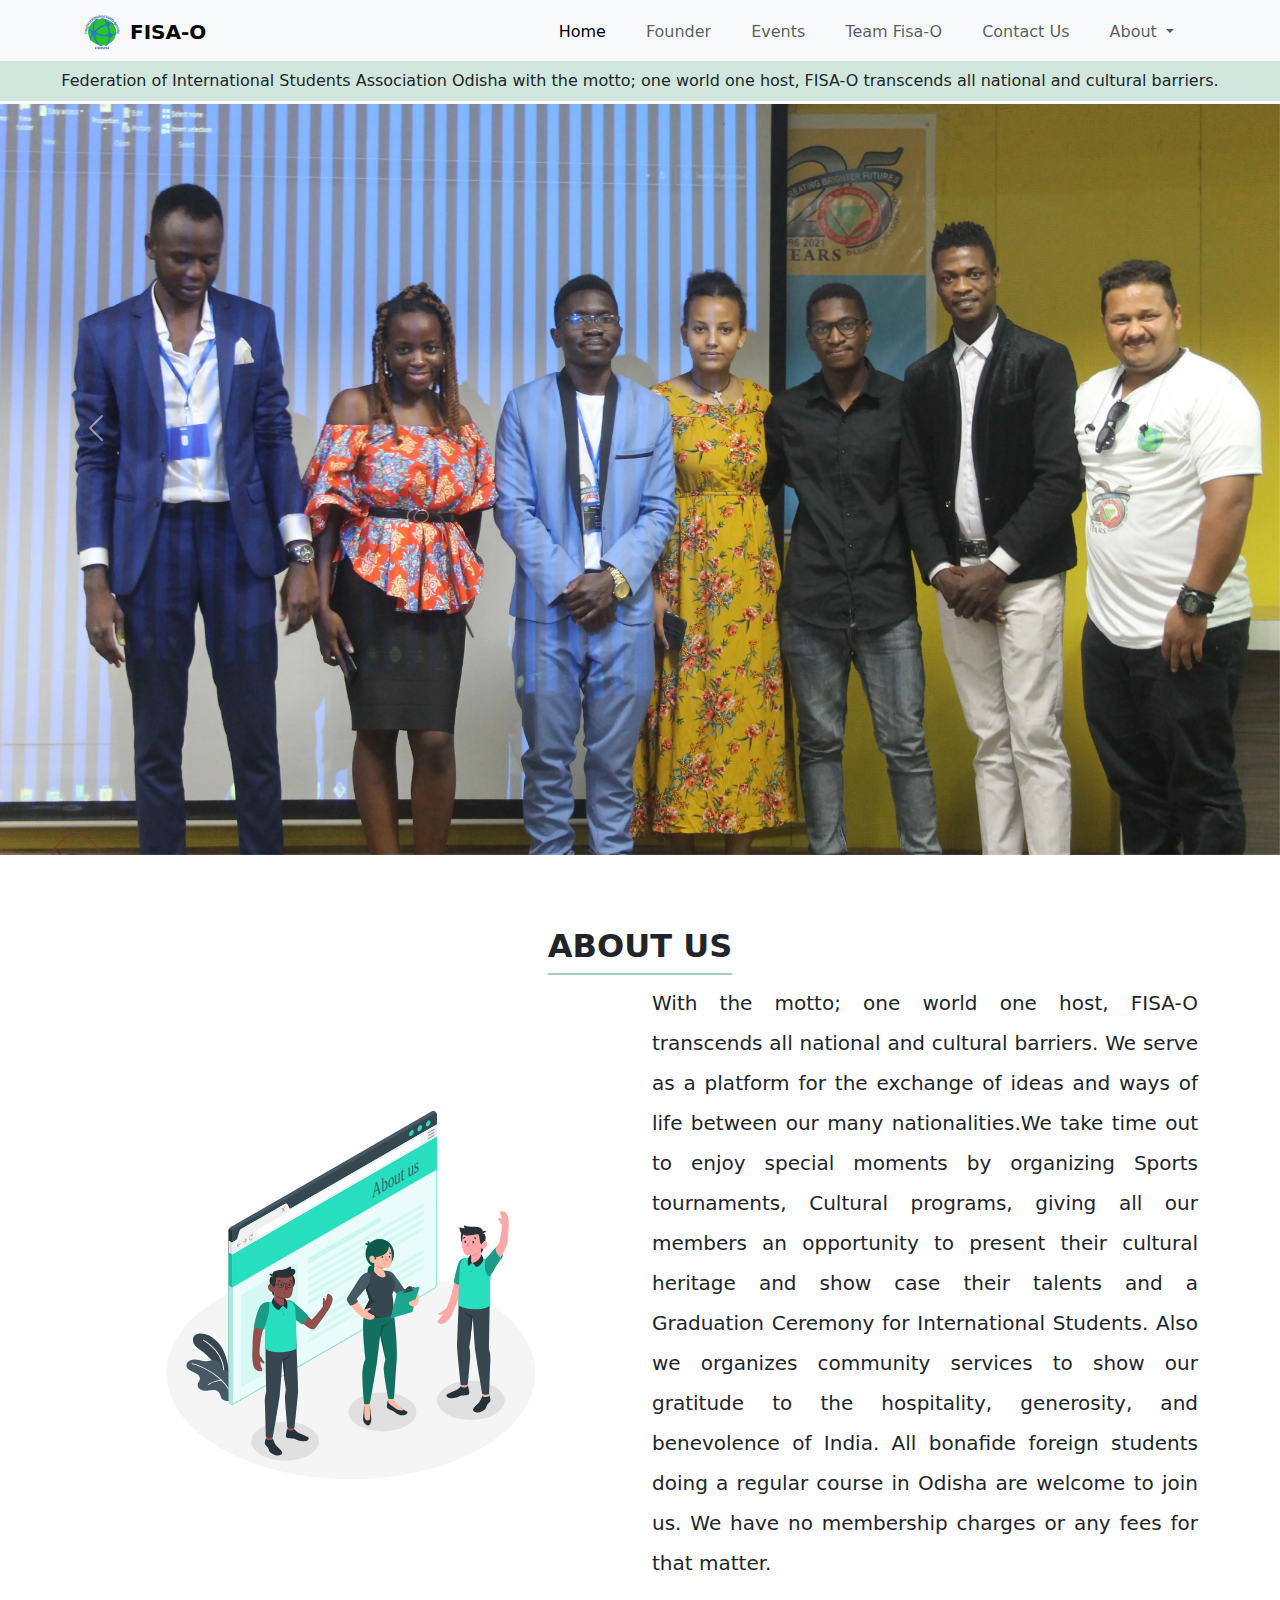
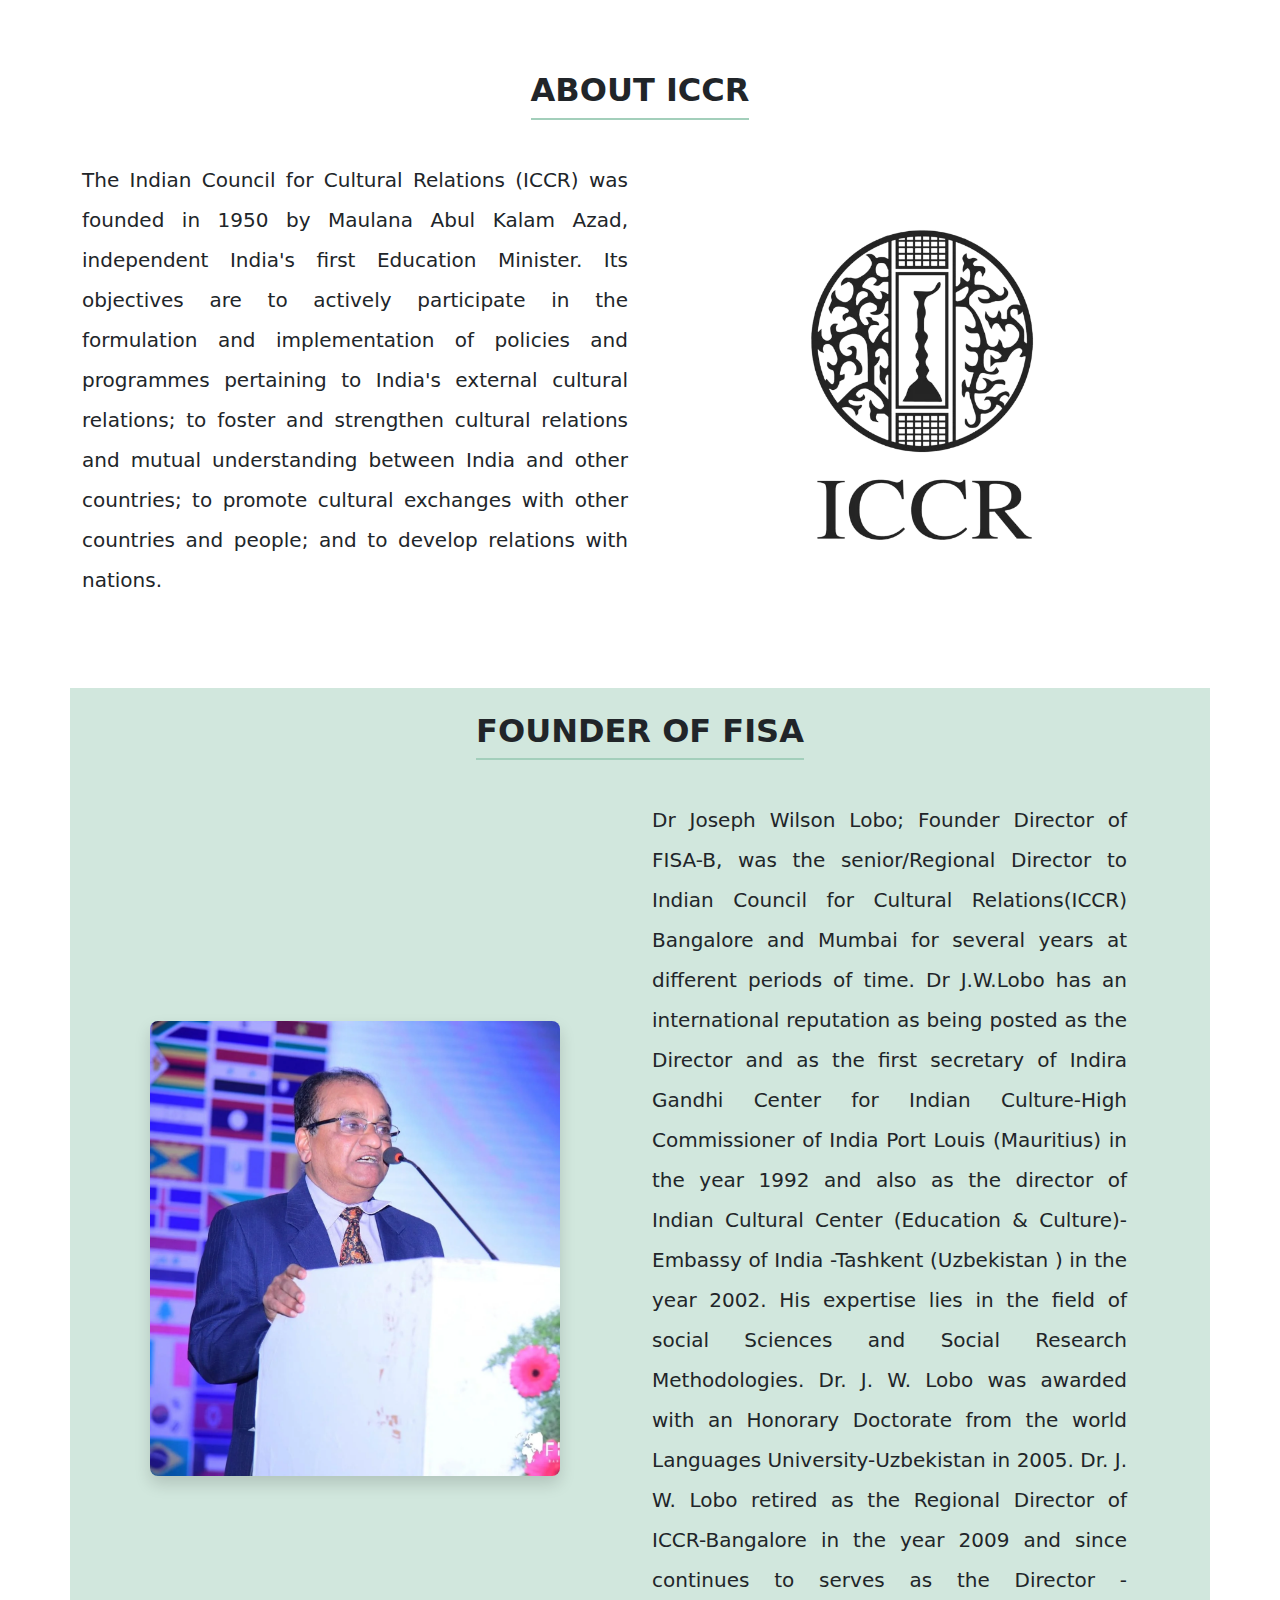
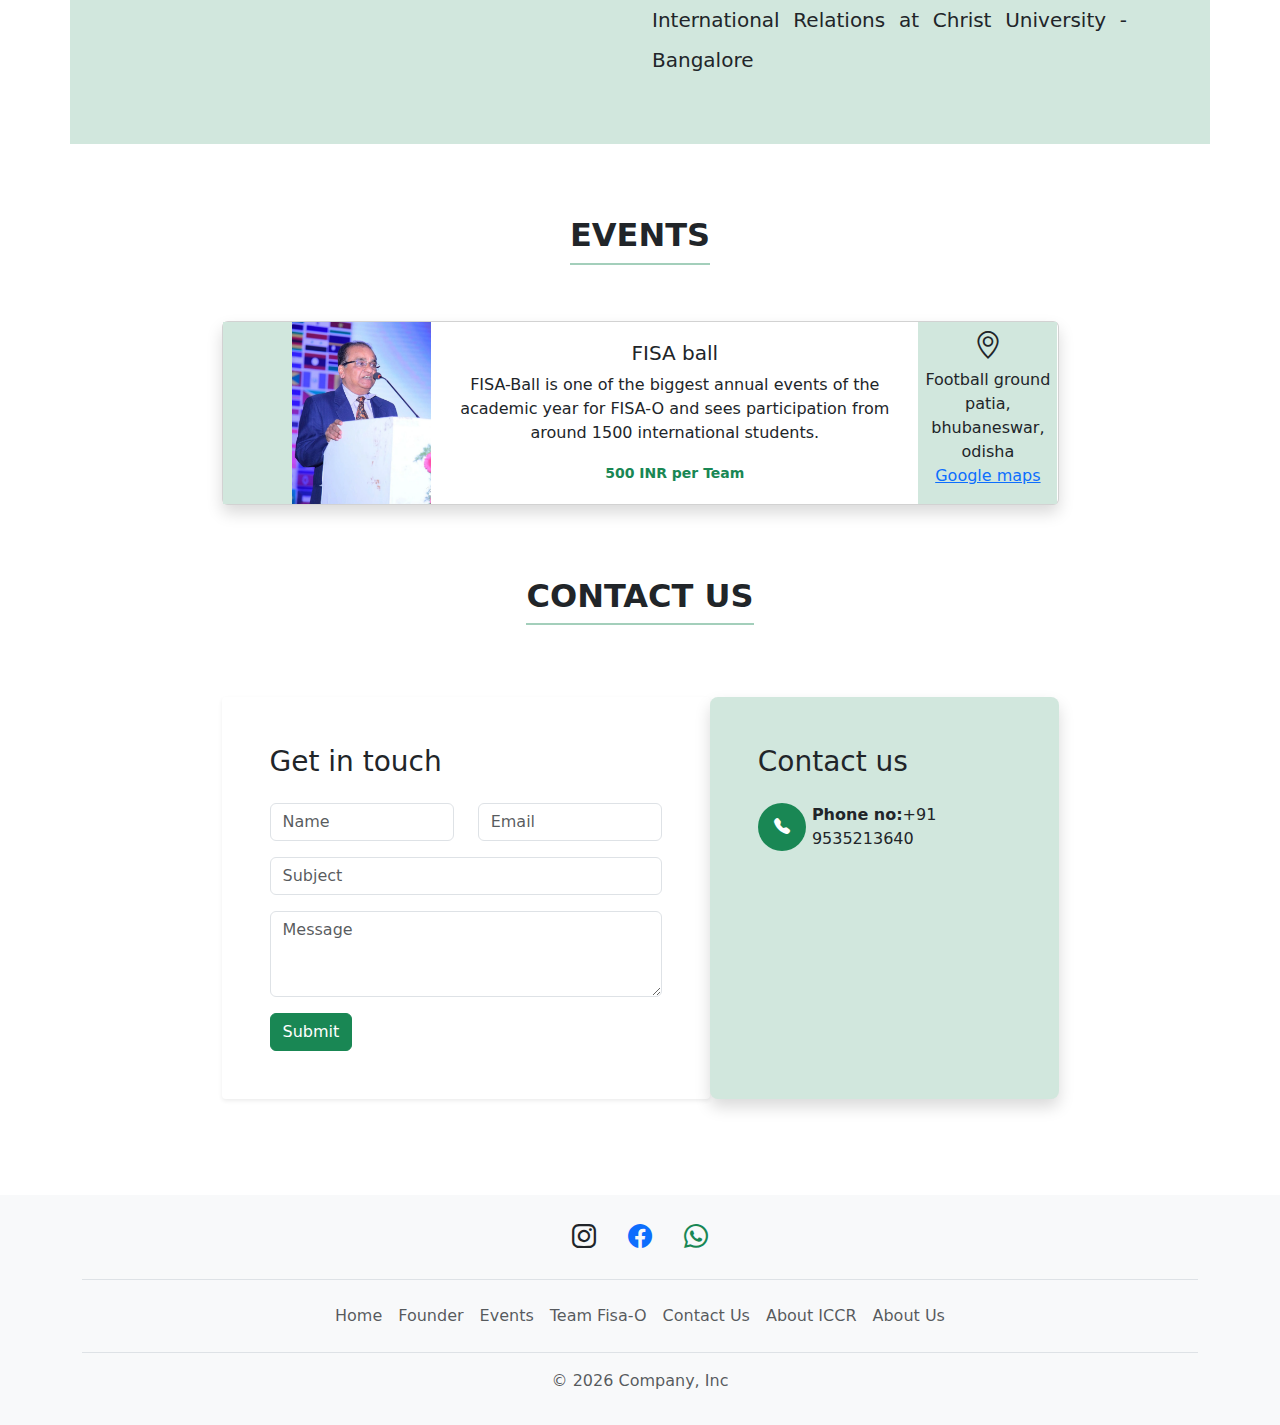
<file: index.html>
<!DOCTYPE html>
<html lang="en">
  <head>
    <meta charset="utf-8" />
    <meta name="viewport" content="width=device-width, initial-scale=1" />
    <meta name="title" content="FISA - ODISHA" />
    <meta
      name="description"
      content="Federation of International Students Association Odisha with the motto; one world one host, FISA-O transcends all national and cultural barriers."
    />
    <meta name="keywords" content="fisao,fisa odisha,fisa" />
    <meta name="robots" content="index, follow" />
    <meta http-equiv="Content-Type" content="text/html; charset=utf-8" />
    <meta name="language" content="English" />

    <title>FISA-O | Home</title>
    <link
      rel="stylesheet"
      href="https://cdn.jsdelivr.net/npm/bootstrap-icons@1.10.5/font/bootstrap-icons.min.css"
    />
    <link
      href="https://cdn.jsdelivr.net/npm/bootstrap@5.3.0/dist/css/bootstrap.min.css"
      rel="stylesheet"
    />
    <link rel="shortcut icon" href="./assets/favicon.png" type="image/x-icon" />
    <link rel="stylesheet" href="./styles.css" />
  </head>
  <body>
    <!-- navbar -->
    <nav class="navbar navbar-expand-lg bg-body-tertiary fixed-top">
      <div
        class="bg-success-subtle fixed-top small_banner border-bottom border-3 border-light"
      >
        <p class="m-2 text-center">
          Federation of International Students Association Odisha with the
          motto; one world one host, FISA-O transcends all national and cultural
          barriers.
        </p>
      </div>
      <div class="container">
        <a class="navbar-brand d-flex align-items-center" href="#"
          ><img
            class="img-fluid"
            style="width: 2.5rem"
            src="./assets/logo.webp"
            alt="fisao logo"
          />
          <p class="fw-bold m-0 ms-2">FISA-O</p></a
        >
        <button
          class="navbar-toggler"
          type="button"
          data-bs-toggle="offcanvas"
          data-bs-target="#offcanvasNavbar"
          aria-controls="offcanvasNavbar"
          aria-label="Toggle navigation"
        >
          <span class="navbar-toggler-icon"></span>
        </button>
        <div
          class="offcanvas offcanvas-end"
          tabindex="-1"
          id="offcanvasNavbar"
          aria-labelledby="offcanvasNavbarLabel"
        >
          <div class="offcanvas-header">
            <h5 class="offcanvas-title" id="offcanvasNavbarLabel">Menu</h5>
            <button
              type="button"
              class="btn-close"
              data-bs-dismiss="offcanvas"
              aria-label="Close"
            ></button>
          </div>
          <div class="offcanvas-body">
            <ul class="navbar-nav justify-content-end flex-grow-1 pe-3">
              <li class="nav-item">
                <a class="nav-link active" aria-current="page" href="#">Home</a>
              </li>
              <li class="nav-item ms-4">
                <a class="nav-link" href="#founder">Founder</a>
              </li>
              <li class="nav-item ms-4">
                <a class="nav-link" href="#">Events</a>
              </li>
              <li class="nav-item ms-4">
                <a class="nav-link" href="#">Team Fisa-O</a>
              </li>
              <li class="nav-item ms-4">
                <a class="nav-link" href="#">Contact Us</a>
              </li>
              <li class="nav-item ms-4 dropdown">
                <a
                  class="nav-link dropdown-toggle"
                  href="#"
                  role="button"
                  data-bs-toggle="dropdown"
                  aria-expanded="false"
                >
                  About
                </a>
                <ul class="dropdown-menu">
                  <li><a class="dropdown-item" href="#aboutus">About Us</a></li>
                  <li><a class="dropdown-item" href="#">About ICCR</a></li>
                  <li>
                    <hr class="dropdown-divider" />
                  </li>
                  <li>
                    <a class="dropdown-item" href="#">Something else here</a>
                  </li>
                </ul>
              </li>
            </ul>
            <!-- <form class="d-flex mt-3" role="search">
              <input
                class="form-control me-2"
                type="search"
                placeholder="Search"
                aria-label="Search"
              />
              <button class="btn btn-outline-success" type="submit">
                Search
              </button>
            </form> -->
          </div>
        </div>
      </div>
    </nav>

    <!-- carousel -->

    <div
      id="carouselExampleAutoplaying"
      class="carousel slide"
      data-bs-ride="carousel"
    >
      <div class="carousel-inner">
        <div class="carousel-item active">
          <img
            src="./assets/images/IMG_6066.webp"
            class="d-block w-100"
            alt="..."
          />
        </div>
        <div class="carousel-item">
          <img
            src="./assets/images/IMG_5886.webp"
            class="d-block w-100"
            alt="..."
          />
        </div>
        <div class="carousel-item">
          <img
            src="./assets/images/IMG_5905.webp"
            class="d-block w-100"
            alt="..."
          />
        </div>
      </div>
      <button
        class="carousel-control-prev"
        type="button"
        data-bs-target="#carouselExampleAutoplaying"
        data-bs-slide="prev"
      >
        <span class="carousel-control-prev-icon" aria-hidden="true"></span>
        <span class="visually-hidden">Previous</span>
      </button>
      <button
        class="carousel-control-next"
        type="button"
        data-bs-target="#carouselExampleAutoplaying"
        data-bs-slide="next"
      >
        <span class="carousel-control-next-icon" aria-hidden="true"></span>
        <span class="visually-hidden">Next</span>
      </button>
    </div>

    <!-- about us section  -->
    <section class="container mt-5" id="aboutus">
      <div class="text-center">
        <h2
          class="d-inline-block fw-semibold mt-4 pb-2 border-bottom border-success-subtle border-2"
        >
          ABOUT US
        </h2>
      </div>

      <div class="row row-cols-1 row-cols-md-2 align-items-center">
        <div class="col d-flex justify-content-center">
          <img
            class="img-fluid w-75"
            src="./assets/images/about_us_img.svg"
            alt=""
          />
        </div>
        <div class="col">
          <p class="lh-lg lead" style="text-align: justify">
            With the motto; one world one host, FISA-O transcends all national
            and cultural barriers. We serve as a platform for the exchange of
            ideas and ways of life between our many nationalities.We take time
            out to enjoy special moments by organizing Sports tournaments,
            Cultural programs, giving all our members an opportunity to present
            their cultural heritage and show case their talents and a Graduation
            Ceremony for International Students. Also we organizes community
            services to show our gratitude to the hospitality, generosity, and
            benevolence of India. All bonafide foreign students doing a regular
            course in Odisha are welcome to join us. We have no membership
            charges or any fees for that matter.
          </p>
        </div>
      </div>
    </section>

    <!-- about iccr section  -->
    <section class="container mt-5">
      <div class="text-center">
        <h2
          class="d-inline-block fw-semibold my-4 pb-2 border-bottom border-success-subtle border-2"
        >
          ABOUT ICCR
        </h2>
      </div>

      <div class="row row-cols-1 row-cols-md-2 align-items-center mt-3">
        <div class="col">
          <p class="lh-lg lead" style="text-align: justify">
            The Indian Council for Cultural Relations (ICCR) was founded in 1950
            by Maulana Abul Kalam Azad, independent India's first Education
            Minister. Its objectives are to actively participate in the
            formulation and implementation of policies and programmes pertaining
            to India's external cultural relations; to foster and strengthen
            cultural relations and mutual understanding between India and other
            countries; to promote cultural exchanges with other countries and
            people; and to develop relations with nations.
          </p>
        </div>
        <div class="col text-center">
          <img
            class="img-fluid w-50"
            src="./assets/images/ICCR_LOGO.webp"
            alt=""
          />
        </div>
      </div>
    </section>

    <br />
    <!-- founder section  -->
    <section class="container mt-5 bg-success-subtle pb-5" id="founder">
      <div class="text-center">
        <h2
          class="d-inline-block fw-semibold my-4 pb-2 border-bottom border-success-subtle border-2"
        >
          FOUNDER OF FISA
        </h2>
      </div>

      <div class="row row-cols-1 row-cols-md-2 align-items-center mt-3">
        <div class="col text-center">
          <img
            class="img-fluid w-75 rounded-3 shadow"
            src="./assets/images/founder.webp"
            alt=" Dr Joseph Wilson Lobo"
          />
        </div>
        <div class="col">
          <p
            class="lh-lg lead text-founder"
            style="text-align: justify; width: 87%"
          >
            Dr Joseph Wilson Lobo; Founder Director of FISA-B, was the
            senior/Regional Director to Indian Council for Cultural
            Relations(ICCR) Bangalore and Mumbai for several years at different
            periods of time. Dr J.W.Lobo has an international reputation as
            being posted as the Director and as the first secretary of Indira
            Gandhi Center for Indian Culture-High Commissioner of India Port
            Louis (Mauritius) in the year 1992 and also as the director of
            Indian Cultural Center (Education & Culture)-Embassy of India
            -Tashkent (Uzbekistan ) in the year 2002. His expertise lies in the
            field of social Sciences and Social Research Methodologies. Dr. J.
            W. Lobo was awarded with an Honorary Doctorate from the world
            Languages University-Uzbekistan in 2005. Dr. J. W. Lobo retired as
            the Regional Director of ICCR-Bangalore in the year 2009 and since
            continues to serves as the Director -International Relations at
            Christ University -Bangalore
          </p>
        </div>
      </div>
    </section>
    <!-- events section -->
    <section class="container mt-5" id="events">
      <div class="text-center">
        <h2
          class="d-inline-block fw-semibold mt-4 pb-2 border-bottom border-success-subtle border-2"
        >
          EVENTS
        </h2>
        <div class="mt-5">
          <div class="card mb-3 w-75 mx-auto h-25 shadow fullWidthOnMob">
            <div class="row g-0">
              <div
                class="col-md-1 p-1 bg-success-subtle d-flex justify-content-center flex-column"
              >
                <!-- <span class="fw-bold fs-2">17</span>
                <span class="fw-semibold font-monospace">Jun</span>
                <span class="fw-semibold font-monospace">2023</span> -->
              </div>
              <div class="col-md-2">
                <img
                  src="./assets/images/founder.webp"
                  class="img-fluid h-100 w-100 object-fit-cover"
                  alt="..."
                />
              </div>
              <div class="col-md-7 d-flex align-items-center">
                <div class="card-body">
                  <h5 class="card-title">FISA ball</h5>
                  <p class="card-text">
                    FISA-Ball is one of the biggest annual events of the
                    academic year for FISA-O and sees participation from around
                    1500 international students.
                  </p>
                  <p class="card-text">
                    <small class="text-success fw-bold">500 INR per Team</small>
                  </p>
                </div>
              </div>
              <div
                class="col-md-2 p-1 pb-3 bg-success-subtle d-flex justify-content-center flex-column"
              >
                <i class="bi bi-geo-alt fs-3"></i>
                <p class="m-0">Football ground patia, bhubaneswar, odisha</p>
                <a href="#" target="_blank">Google maps</a>
              </div>
            </div>
          </div>
        </div>
      </div>
    </section>
    <!-- contact us section -->
    <section class="container mt-5" id="contactus">
      <div class="text-center">
        <h2
          class="d-inline-block fw-semibold my-4 pb-2 border-bottom border-success-subtle border-2"
        >
          CONTACT US
        </h2>
      </div>
      <div class="row mt-5 w-75 mx-auto fullWidthOnMob">
        <div class="col-md-7 p-5 shadow-sm rounded-1">
          <h3 class="mb-4">Get in touch</h3>
          <!-- name and email -->
          <form
            action="https://webhook.site/e70df9bc-078f-4857-b499-24d6a0eac8d3"
            method="POST"
          >
            <div class="row">
              <div class="col-md-6">
                <div class="mb-3">
                  <input
                    name="name"
                    class="form-control"
                    type="text"
                    placeholder="Name"
                    aria-label="input your name "
                    required
                  />
                </div>
              </div>
              <div class="col-md-6">
                <div class="mb-3">
                  <input
                    name="email"
                    class="form-control"
                    type="email"
                    placeholder="Email"
                    aria-label="input your email "
                    required
                  />
                </div>
              </div>
            </div>

            <div class="mb-3">
              <input
                name="subject"
                class="form-control"
                type="text"
                placeholder="Subject"
                aria-label="input your subject "
                required
              />
            </div>
            <div class="mb-3">
              <textarea
                name="message"
                class="form-control"
                id="exampleFormControlTextarea1"
                rows="3"
                placeholder="Message"
                required
              ></textarea>
            </div>
            <div class="mt-3">
              <button type="submit" class="btn btn-success">Submit</button>
            </div>
          </form>
          <!-- // -->
        </div>
        <div class="col-md-5 bg-success-subtle rounded-3 shadow p-5">
          <h3 class="mb-4">Contact us</h3>
          <div class="row align-items-center">
            <div class="col-2">
              <div
                class="circleShape rounded-circle bg-success d-flex justify-content-center align-items-center"
              >
                <i class="bi bi-telephone-fill text-white"></i>
              </div>
            </div>
            <div class="col-10">
              <p class="m-0 ms-2">
                <span class="fw-bold">Phone no:</span>+91 9535213640
              </p>
            </div>
          </div>
        </div>
      </div>
    </section>
    <br />
    <br />
    <br />

    <!-- footer section  -->
    <section class="bg-body-tertiary">
      <div class="container">
        <footer class="py-3 mt-4">
          <div>
            <ul class="nav justify-content-center border-bottom pb-3 mb-3">
              <li class="nav-item">
                <a href="https://www.instagram.com/fisao2/" target="_blank">
                  <i class="fs-4 bi bi-instagram nav-link px-3 text-dark"></i>
                </a>
              </li>
              <li class="nav-item">
                <a
                  href="https://www.facebook.com/profile.php?id=100076850959477"
                  target="_blank"
                >
                  <i class="fs-4 bi bi-facebook nav-link px-3"></i>
                </a>
              </li>
              <li class="nav-item">
                <!-- <a href="#">
                  <i class="fs-4 bi bi-youtube nav-link px-3 text-danger"></i>
                </a> -->
              </li>
              <li class="nav-item">
                <a target="_blank" href="https://wa.me/919535213640">
                  <i class="fs-4 bi bi-whatsapp nav-link px-3 text-success"></i>
                </a>
              </li>
            </ul>
          </div>
          <ul class="nav justify-content-center border-bottom pb-3 mb-3">
            <li class="nav-item">
              <a href="#" class="nav-link px-2 text-muted">Home</a>
            </li>
            <li class="nav-item">
              <a href="#" class="nav-link px-2 text-muted">Founder</a>
            </li>
            <li class="nav-item">
              <a href="#" class="nav-link px-2 text-muted">Events</a>
            </li>
            <li class="nav-item">
              <a href="#" class="nav-link px-2 text-muted">Team Fisa-O</a>
            </li>
            <li class="nav-item">
              <a href="#" class="nav-link px-2 text-muted">Contact Us</a>
            </li>
            <li class="nav-item">
              <a href="#" class="nav-link px-2 text-muted">About ICCR</a>
            </li>
            <li class="nav-item">
              <a href="#aboutus" class="nav-link px-2 text-muted">About Us</a>
            </li>
          </ul>
          <p class="text-center text-muted">
            ©
            <script>
              document.write(new Date().getFullYear());
            </script>
            Company, Inc
          </p>
        </footer>
      </div>
    </section>

    <script src="https://cdn.jsdelivr.net/npm/bootstrap@5.3.0/dist/js/bootstrap.bundle.min.js"></script>
  </body>
</html>
</file>
<file: styles.css>
.carousel .carousel-item img {
  height: 95vh;
  object-fit: cover;
  object-position: center;
}
.small_banner {
  margin-top: 3.8rem;
}
.circleShape {
  width: 3rem;
  height: 3rem;
}

@media only screen and (max-width: 600px) {
  .text-founder {
    width: 100% !important;
    margin-top: 1.25rem;
  }

  .carousel .carousel-item img {
    /* margin-top: 2rem; */
    height: 100%;
    margin-top: 8rem;
    object-fit: cover;
    object-position: center;
  }
  .fullWidthOnMob {
    width: 100% !important;
  }
}
</file>
